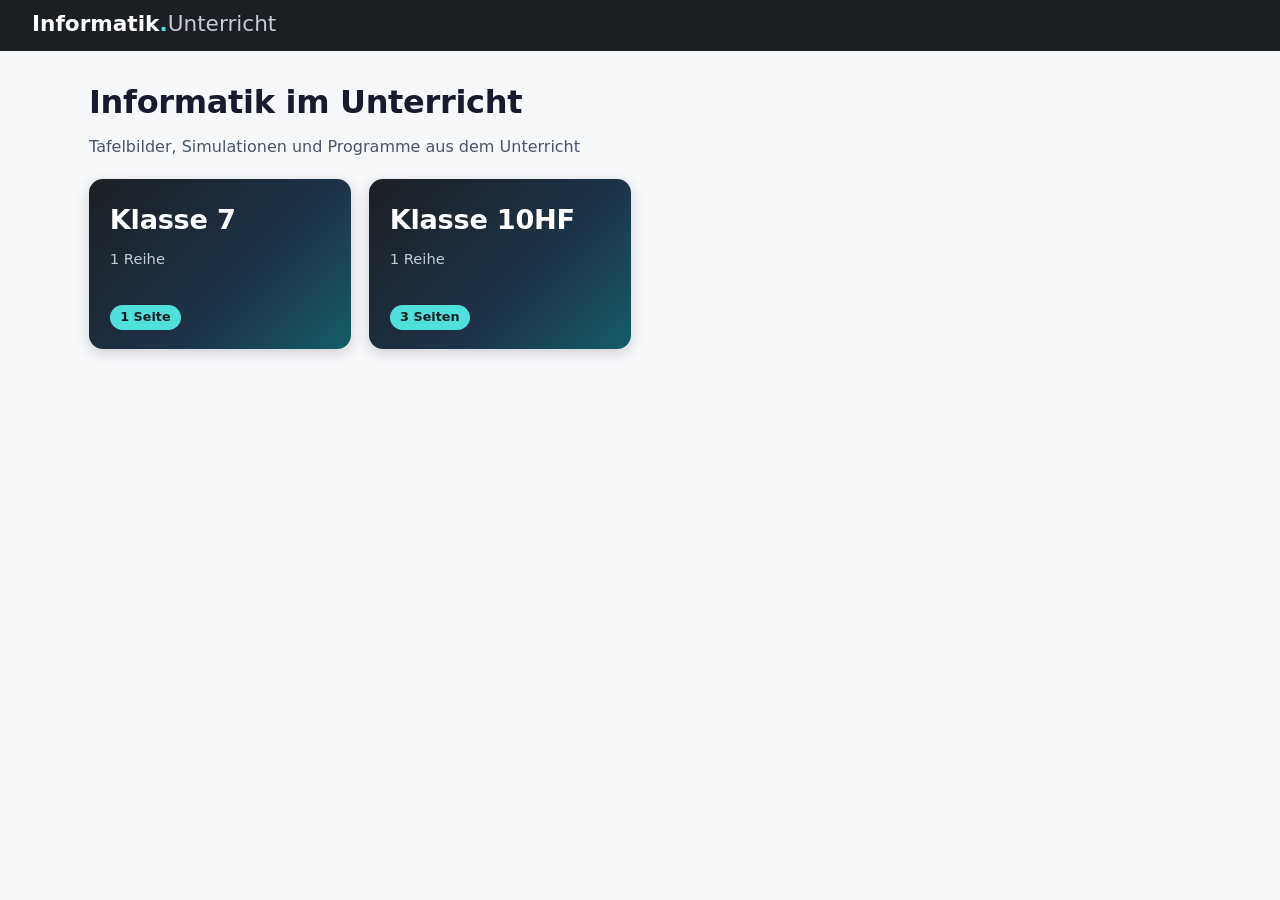
<file: index.html>
<!DOCTYPE html>
<html lang="de">
<head>
  <meta charset="UTF-8">
  <meta name="viewport" content="width=device-width, initial-scale=1.0">
  <title>Informatik im Unterricht</title>
  <link rel="stylesheet" href="stil.css">
</head>
<body>
  <header class="leiste"><a class="marke" href=""><span class="marke-name">Informatik</span><span class="marke-punkt">.</span><span class="marke-zusatz">Unterricht</span></a></header>
  <main>
    
    <h1>Informatik im Unterricht</h1>
    <p class="einleitung">Tafelbilder, Simulationen und Programme aus dem Unterricht</p>
    <div class="kacheln">
      <a class="stufen-kachel" href="7/">
        <span class="stufen-kachel-titel">Klasse 7</span>
        <span class="stufen-kachel-sub">1 Reihe</span>
        <span class="stufen-kachel-zahl">1 Seite</span>
      </a>
      <a class="stufen-kachel" href="10hf/">
        <span class="stufen-kachel-titel">Klasse 10HF</span>
        <span class="stufen-kachel-sub">1 Reihe</span>
        <span class="stufen-kachel-zahl">3 Seiten</span>
      </a>
    </div>
  </main>
</body>
</html>
</file>
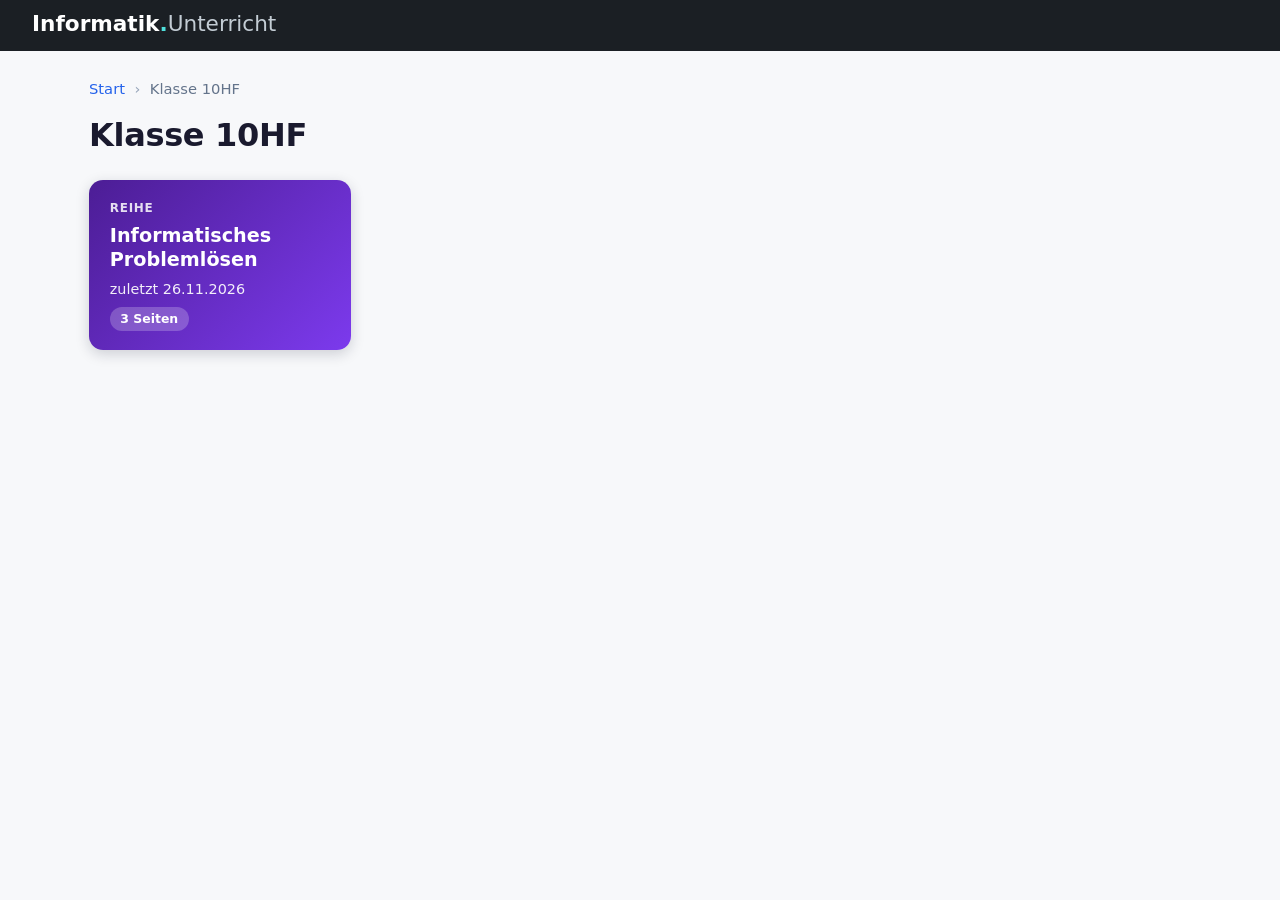
<file: 10hf/index.html>
<!DOCTYPE html>
<html lang="de">
<head>
  <meta charset="UTF-8">
  <meta name="viewport" content="width=device-width, initial-scale=1.0">
  <title>Klasse 10HF · Informatik im Unterricht</title>
  <link rel="stylesheet" href="../stil.css">
</head>
<body>
  <header class="leiste"><a class="marke" href="../"><span class="marke-name">Informatik</span><span class="marke-punkt">.</span><span class="marke-zusatz">Unterricht</span></a></header>
  <main>
    <nav class="krumen" aria-label="Pfad"><a href="../">Start</a> <span class="trenner">›</span> <span aria-current="page">Klasse 10HF</span></nav>
    <h1>Klasse 10HF</h1>
    <div class="kacheln">
      <a class="feld-kachel bereich-systeme" href="informatisches-problemloesen/">
        <span class="feld-kachel-bereich">Reihe</span>
        <span class="feld-kachel-titel">Informatisches Problemlösen</span>
        <span class="feld-kachel-text">zuletzt 26.11.2026</span>
        <span class="feld-kachel-marke">3 Seiten</span>
      </a>
    </div>
  </main>
</body>
</html>
</file>
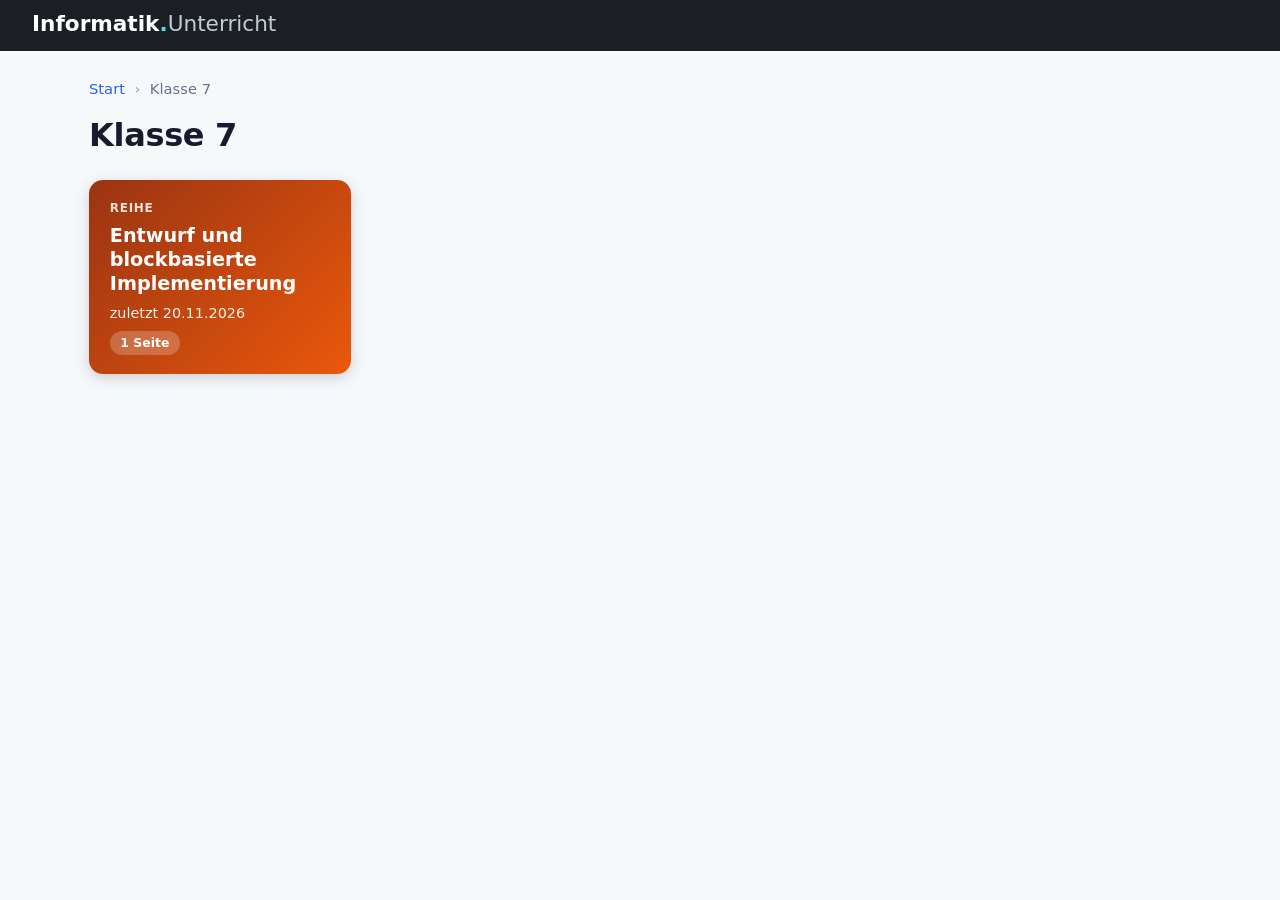
<file: 7/index.html>
<!DOCTYPE html>
<html lang="de">
<head>
  <meta charset="UTF-8">
  <meta name="viewport" content="width=device-width, initial-scale=1.0">
  <title>Klasse 7 · Informatik im Unterricht</title>
  <link rel="stylesheet" href="../stil.css">
</head>
<body>
  <header class="leiste"><a class="marke" href="../"><span class="marke-name">Informatik</span><span class="marke-punkt">.</span><span class="marke-zusatz">Unterricht</span></a></header>
  <main>
    <nav class="krumen" aria-label="Pfad"><a href="../">Start</a> <span class="trenner">›</span> <span aria-current="page">Klasse 7</span></nav>
    <h1>Klasse 7</h1>
    <div class="kacheln">
      <a class="feld-kachel bereich-ki" href="entwurf-und-blockbasierte-implementierung/">
        <span class="feld-kachel-bereich">Reihe</span>
        <span class="feld-kachel-titel">Entwurf und blockbasierte Implementierung</span>
        <span class="feld-kachel-text">zuletzt 20.11.2026</span>
        <span class="feld-kachel-marke">1 Seite</span>
      </a>
    </div>
  </main>
</body>
</html>
</file>
<file: stil.css>
/* Uebersichtsseiten der Sammlung. Optik angelehnt an informatik-buch.info (Stufen-/Feld-Kacheln). */
*, *::before, *::after { box-sizing: border-box; margin: 0; padding: 0; }
body { font-family: 'Segoe UI', system-ui, sans-serif; background: #f7f8fa; color: #1a1a2e; line-height: 1.6; }
a { color: #2563eb; }

.leiste { background: #1b1f24; padding: .8rem 2rem; position: sticky; top: 0; z-index: 10; }
.marke { display: inline-flex; align-items: baseline; text-decoration: none; font-size: 1.35rem; line-height: 1; }
.marke-name { color: #fff; font-weight: 800; }
.marke-punkt { color: #4fe0dc; font-weight: 800; }
.marke-zusatz { color: #c3ccd4; font-weight: 400; }

main { max-width: 1150px; margin: 0 auto; padding: 1.6rem 1.5rem 3rem; }
h1 { font-size: 2rem; letter-spacing: -.01em; margin-bottom: .4rem; }
.einleitung { color: #475569; margin-bottom: .5rem; }
.krumen { font-size: .92rem; color: #64748b; margin-bottom: .6rem; }
.krumen a { color: #2563eb; text-decoration: none; }
.krumen a:hover { text-decoration: underline; }
.krumen .trenner { margin: 0 .3rem; color: #94a3b8; }

.kacheln {
  display: grid; gap: 1.1rem; margin: 1.2rem 0 2.5rem;
  grid-template-columns: repeat(auto-fill, minmax(min(100%, 250px), 1fr));
}
.stufen-kachel, .feld-kachel {
  position: relative; overflow: hidden; display: flex; flex-direction: column; gap: .35rem;
  min-height: 150px; padding: 1.2rem 1.3rem; border-radius: 14px; color: #fff; text-decoration: none;
  box-shadow: 0 4px 14px rgba(15, 23, 42, .18); transition: transform .15s ease, box-shadow .15s ease;
}
.stufen-kachel:hover, .feld-kachel:hover { transform: translateY(-3px); box-shadow: 0 10px 24px rgba(15, 23, 42, .28); }
.stufen-kachel:focus-visible, .feld-kachel:focus-visible { outline: 3px solid #4fe0dc; outline-offset: 3px; }

.stufen-kachel { min-height: 170px; background: linear-gradient(135deg, #1b1f24 0%, #1e3348 60%, #135e66 100%); }
.stufen-kachel-titel { font-size: 1.7rem; font-weight: 800; letter-spacing: -.01em; }
.stufen-kachel-sub { color: #c3ccd4; font-size: .92rem; }
.stufen-kachel-zahl {
  margin-top: auto; align-self: flex-start; font-size: .8rem; font-weight: 600; color: #1b1f24;
  background: #4fe0dc; border-radius: 999px; padding: .15rem .65rem;
}

.feld-kachel-bereich { font-size: .75rem; font-weight: 700; text-transform: uppercase; letter-spacing: .06em; opacity: .85; }
.feld-kachel-titel { font-size: 1.2rem; font-weight: 800; line-height: 1.25; }
.feld-kachel-text { font-size: .9rem; opacity: .92; }
.feld-kachel-marke {
  margin-top: auto; align-self: flex-start; font-size: .78rem; font-weight: 700;
  background: rgba(255, 255, 255, .22); border-radius: 999px; padding: .15rem .65rem;
}
.bereich-daten { background: linear-gradient(135deg, #1e3a8a, #2563eb); }
.bereich-systeme { background: linear-gradient(135deg, #4c1d95, #7c3aed); }
.bereich-algorithmen { background: linear-gradient(135deg, #115e59, #0d9488); }
.bereich-ki { background: linear-gradient(135deg, #9a3412, #ea580c); }
.bereich-sicherheit { background: linear-gradient(135deg, #7f1d1d, #dc2626); }
.bereich-theorie { background: linear-gradient(135deg, #312e81, #4f46e5); }

@media (max-width: 600px) {
  .leiste { padding: .7rem 1rem; }
  main { padding: 1.2rem 1rem 2rem; }
  h1 { font-size: 1.6rem; }
}
@media (prefers-reduced-motion: reduce) {
  .stufen-kachel, .feld-kachel { transition: none; }
  .stufen-kachel:hover, .feld-kachel:hover { transform: none; }
}
</file>
